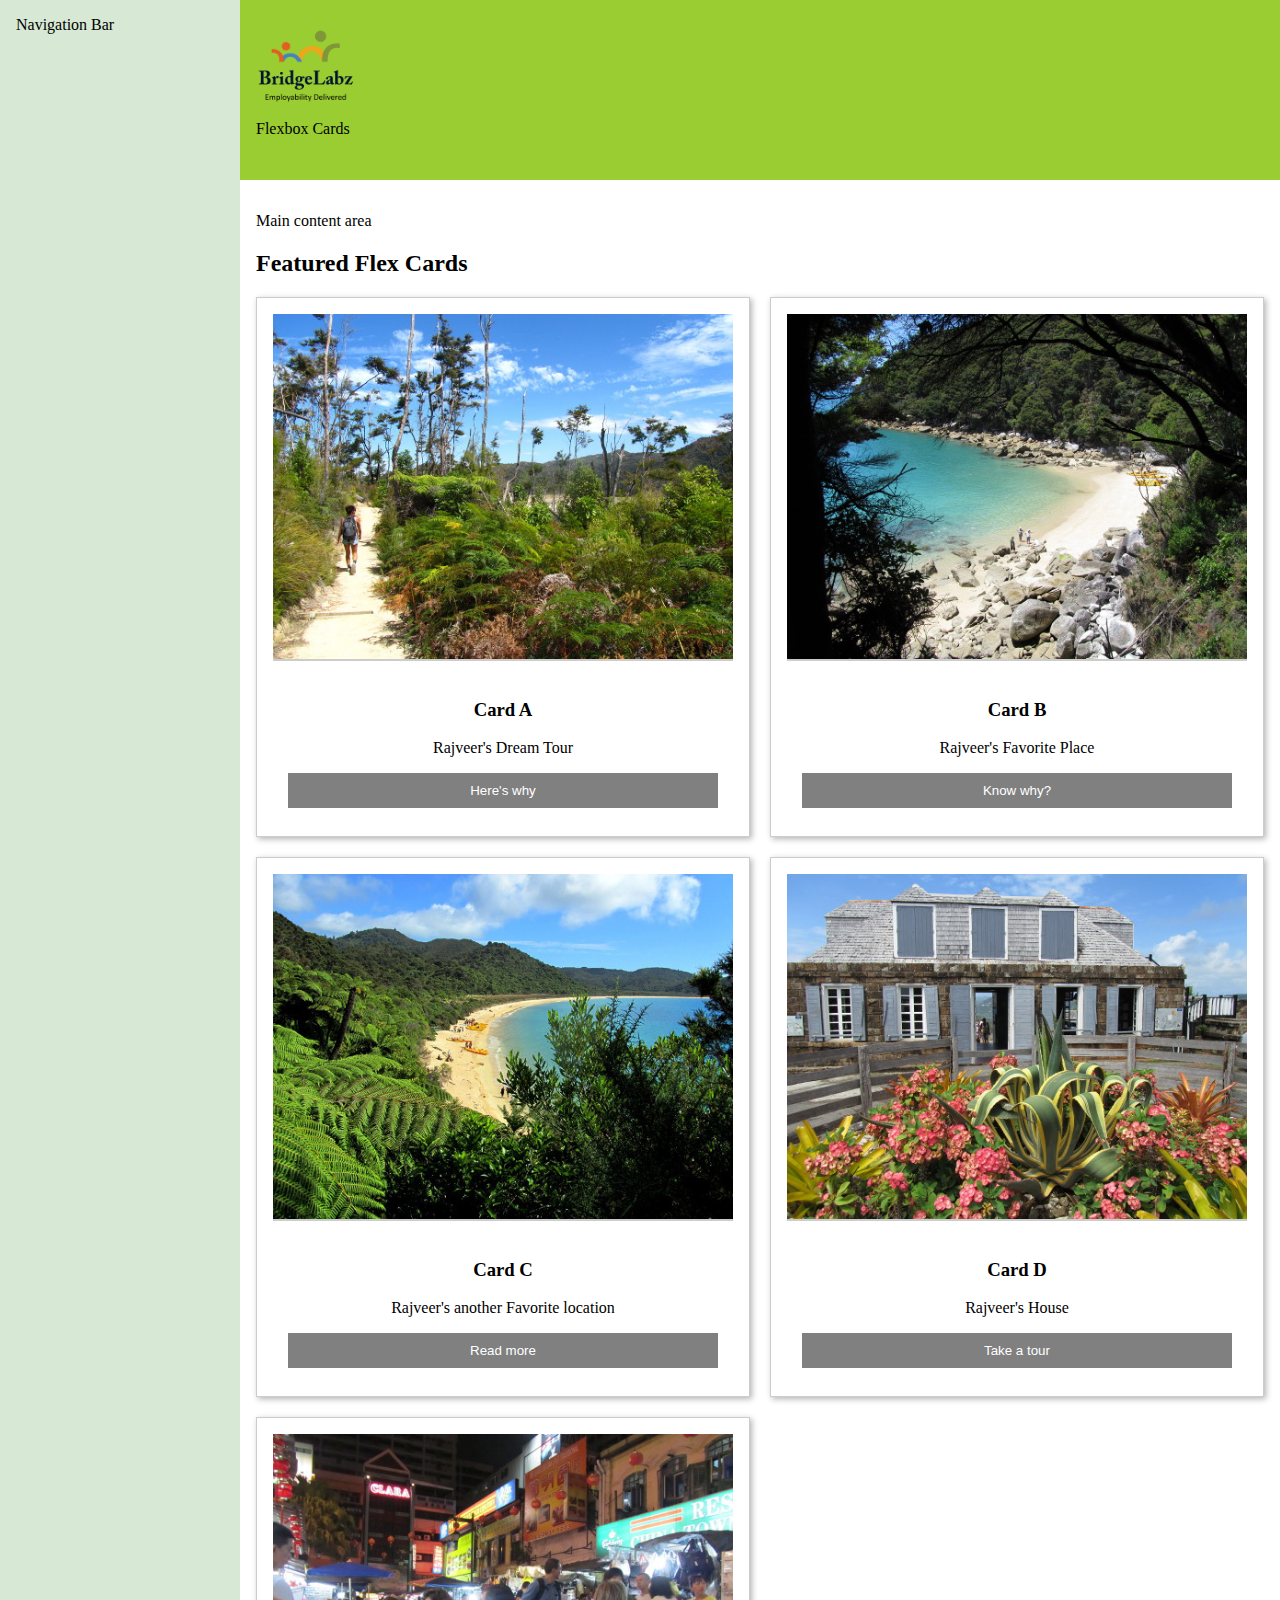
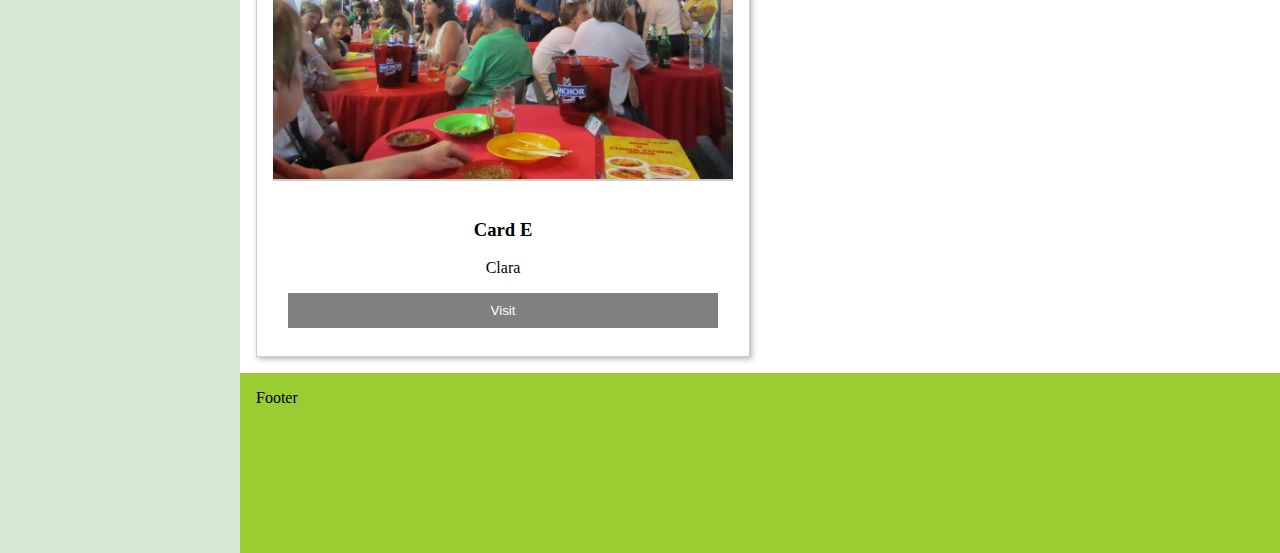
<file: Flexbox-Cards/index.html>
<!DOCTYPE html>
<html lang="en">
<head>
    <meta charset="UTF-8">
    <meta name="viewport" content="width=device-width, initial-scale=1.0">
    <title>Flexbox-Cards</title>
    <link rel="stylesheet" href="style.css">
    <link rel="icon" href="assets/fav.png" type="image/png">
</head>
<body>
<nav class="outer-col-1">Navigation Bar</nav>
<div class="outer-col-2">
  <header>
    <img src="assets/BL_logo_square_png.png" alt="Logo" width="100">
    <br>
    Flexbox Cards
  </header>
    <div class="inner-row">
        <div class="inner-col">
            <article>
                <p>Main content area</p>
                <section class="flex-cards">
                    <h2 class="section-title">Featured Flex Cards</h2>
                    <div class="flex-container">
                        <article class="card">
                            <img src="assets/PhotoA.jpg" alt="Sample photo">
                            <div class="text">
                                <h3>Card A</h3>
                                <p>Rajveer's Dream Tour</p>
                                <button>Here's why</button>
                            </div>
                        </article>
                        <article class="card">
                            <img src="assets/PhotoB.jpg" alt="Sample photo">
                            <div class="text">
                                <h3>Card B</h3>
                                <p>Rajveer's Favorite Place</p>
                                <button>Know why?</button>
                            </div>
                        </article>

                        <article class="card">
                            <img src="assets/PhotoC.jpg" alt="Sample photo">
                            <div class="text">
                                <h3>Card C</h3>
                                <p>Rajveer's another Favorite location</p>
                                <button>Read more</button>
                            </div>
                        </article>

                        <article class="card">
                            <img src="assets/PhotoD.jpg" alt="Sample photo">
                            <div class="text">
                                <h3>Card D</h3>
                                <p>Rajveer's House</p>
                                <button>Take a tour</button>
                            </div>
                        </article>

                        <article class="card">
                            <img src="assets/PhotoE.jpg" alt="Sample photo">
                            <div class="text">
                                <h3>Card E</h3>
                                <p>Clara</p>
                                <button>Visit</button>
                            </div>
                        </article>
                    </div>
                </section>
            </article>
            <footer>Footer</footer>
        </div>
    </div>
</div>
</body>
</html>
</file>
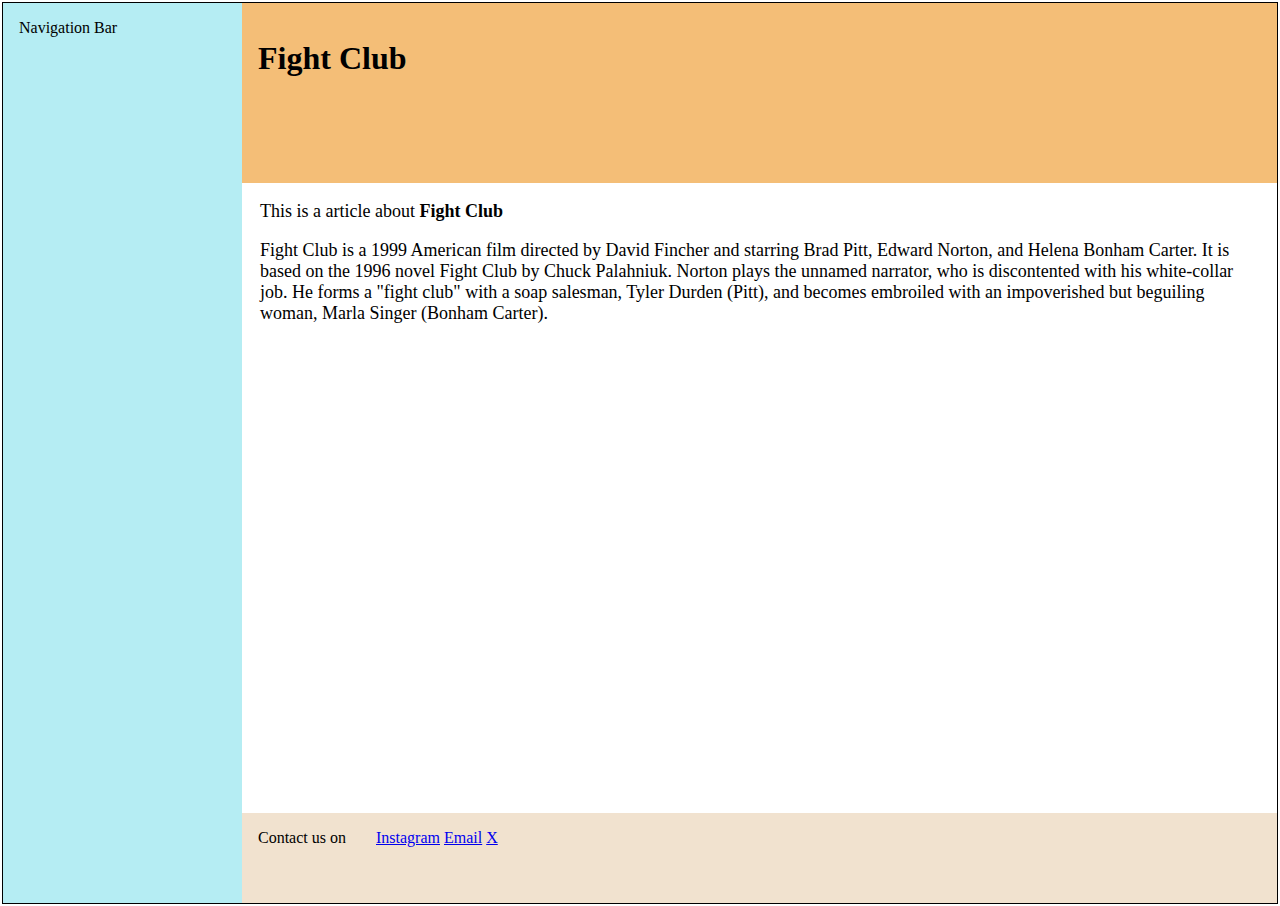
<file: Layout/index.html>
<!DOCTYPE html>
<html lang="en">

<head>
    <meta charset="UTF-8">
    <meta name="viewport" content="width=device-width, initial-scale=1.0">
    <title>Website-Layout</title>
    <link rel="stylesheet" href="style.css">
</head>

<body>
    <nav class="nav">Navigation Bar</nav>
    <div class="main">
        <header>
            <h1>Fight Club</h1>
        </header>
        <main class="content">
            <Article>This is a article about <strong>Fight Club</strong>
                <p>
                    Fight Club is a 1999 American film directed by David Fincher and starring Brad Pitt, Edward Norton,
                    and Helena Bonham Carter. It is based on the 1996 novel Fight Club by Chuck Palahniuk. Norton plays
                    the unnamed narrator, who is discontented with his white-collar job. He forms a "fight club" with a
                    soap salesman, Tyler Durden (Pitt), and becomes embroiled with an impoverished but beguiling woman,
                    Marla Singer (Bonham Carter).
                </p>
            </Article>
        </main>
        <footer>
            <div>Contact us on</div>
                <div class="links">
                <a href="http://">Instagram</a>
                <a href="http://">Email</a>
                <a href="http://">X</a>
            </div>
        </footer>
    </div>
</body>

</html>
</file>
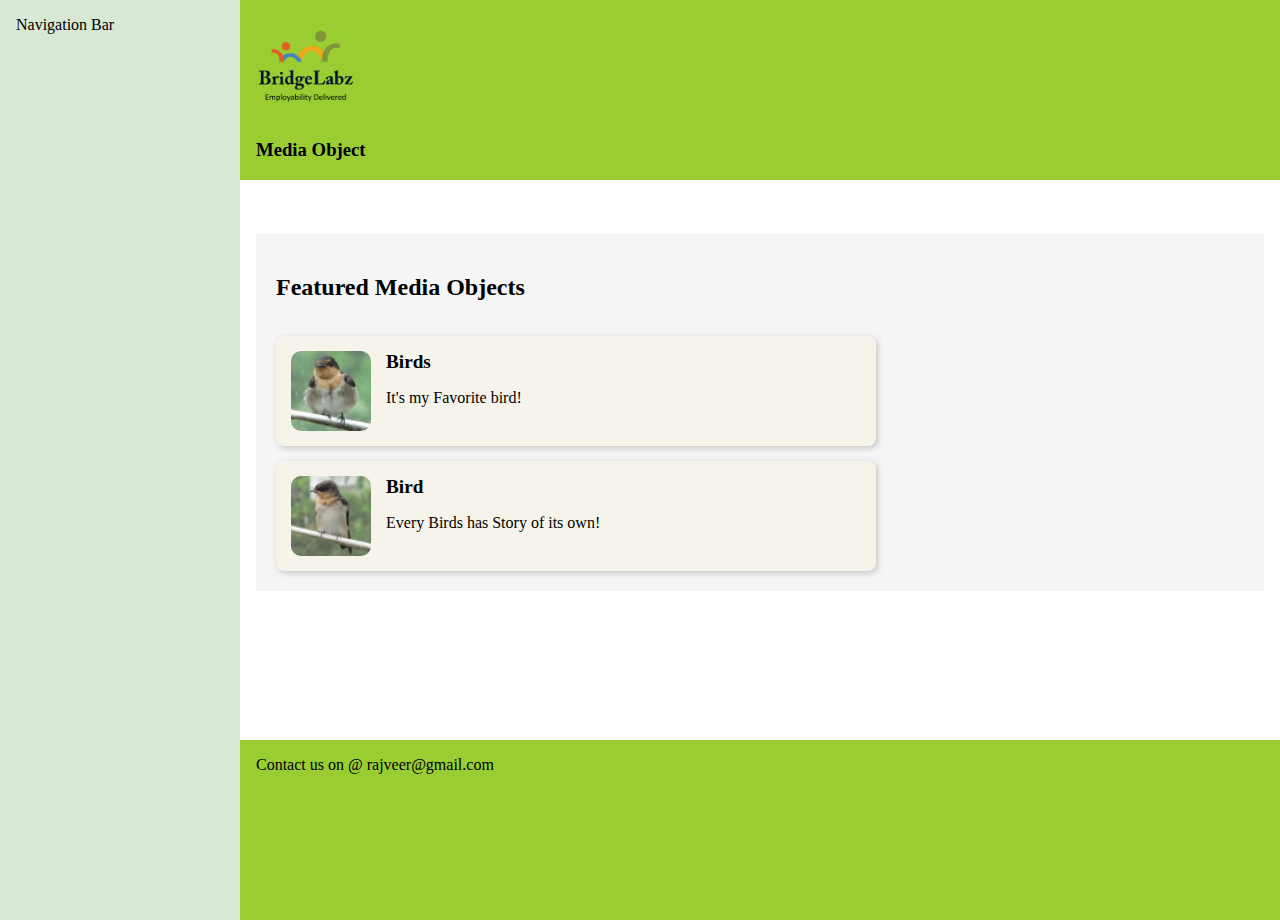
<file: Media-Object/index.html>
<!DOCTYPE html>
<html lang="en">
<head>
    <meta charset="UTF-8">
    <meta name="viewport" content="width=device-width, initial-scale=1.0">
    <title>Media Object</title>
    <link rel="stylesheet" href="style.css">
    <link rel="icon" href="assest/fav.png" type="image/png">
</head>
<body>
<nav class="outer-col-1">Navigation Bar</nav>
<div class="outer-col-2">
    <header>
        <img src="assest/BL_logo_square_png.png" alt="Logo" width="100">
        <br>
        <h3>Media Object</h3>
      </header>
    <div class="inner-row">
        <div class="inner-col">
            <article>
                <br>
                <section class="media-container" id="media-container">
                    <h2 class="section-title">Featured Media Objects</h2>

                    <div class="media">
                        <img class="media-object" src="assest/8s.jpg" alt="Sample photo">
                        <div class="media-body">
                            <h3 class="media-heading">Birds</h3>
                            <p>It's my Favorite bird!</p>
                        </div>
                    </div>

                    <div class="media">
                        <img class="media-object" src="assest/9s.jpg" alt="Sample photo">
                        <div class="media-body">
                            <h3 class="media-heading">Bird </h3>
                            <p>Every Birds has Story of its own!</p>
                        </div>
                    </div>
                </section>
            </article>
            <footer>Contact us on @ rajveer@gmail.com</footer>
        </div>
    </div>
</div>
</body>
</html>
</file>
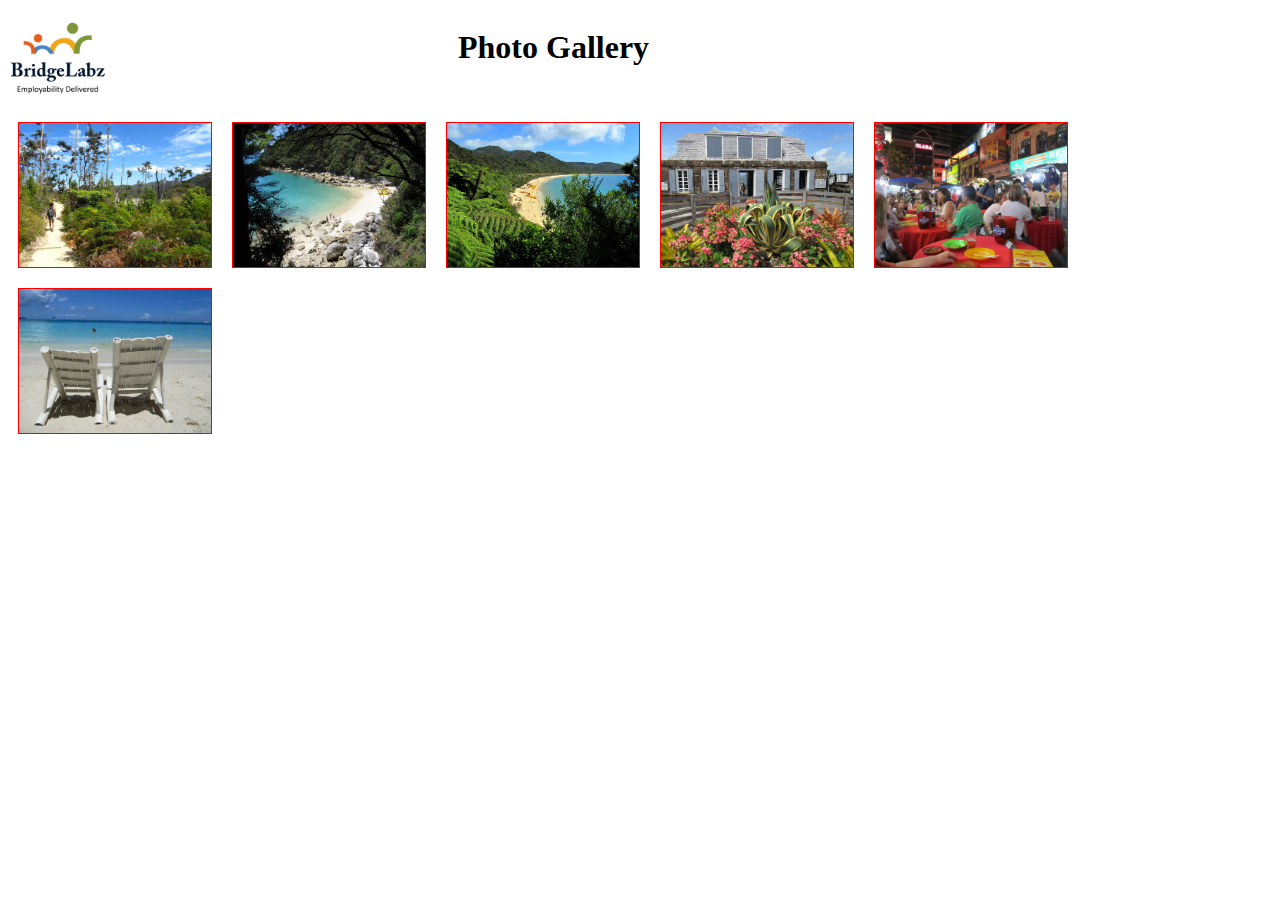
<file: Photo-Gallery/index.html>
<!DOCTYPE html>
<html lang="en">
<head>
    <meta charset="UTF-8">
    <meta name="viewport" content="width=device-width, initial-scale=1.0">
    <title>Photo Gallery</title>
    <link rel="stylesheet" href="style.css">
    <link rel="shortcut icon" href="assets/fav.png" type="image/x-icon">
</head>
<body>
    <header class="header">
            <img class="Blogo" src="assets/BL_logo_square_png.png" alt="LOGO">
        <h1>Photo Gallery</h1>
    </header>
    <main class="cards">
        <img src="assets/PhotoA.jpg" alt="photo 1">
        <img src="assets/PhotoB.jpg" alt="photo 2">
        <img src="assets/PhotoC.jpg" alt="photo 3">
        <img src="assets/PhotoD.jpg" alt="photo 4">
        <img src="assets/PhotoE.jpg" alt="photo 5">
        <img src="assets/PhotoF.jpg" alt="photo 6">
    </main>
</body>
</html>
</file>
<file: Flexbox-Cards/style.css>
* {
    box-sizing: border-box;
}
body {
    display: flex;
    min-height: 100vh;
    flex-direction: row;
    margin: 0;
}
.outer-col-1 {
    background: #D7E8D4;
    flex: 1;
}
.outer-col-2 {
    display: flex;
    flex-direction: column;
    flex: 5;
}
.inner-row {
    display: flex;
    flex-direction: row;
}
.inner-col {
    flex: 4;
}
.inner-row article {
    min-height: 60vh;
}
.inner-row aside {
    background: beige;
    flex: 1;
}
header, footer {
    background: yellowgreen;
    height: 20vh;
}
header, footer, article, nav, aside {
    padding: 1em;
}

.flex-container {
    display: flex;
    flex-wrap: wrap;
    gap: 20px;
    justify-content: space-between;
}

.card {
    flex: 0 0 calc(50% - 10px);
    border: 1px solid #ccc;
    box-shadow: 2px 2px 6px 0px rgba(0,0,0,0.3);
    background: #fff;
    padding-bottom: 10px;
    text-align: center;
}

.card img {
    max-width: 100%;
    border-bottom: 2px solid #ccc;
}
.card .text {
    padding: 15px;
}

.card .text > button {
    background: gray;
    border: none;
    color: white;
    padding: 10px;
    width: 100%;
    cursor: pointer;
}
.double-width {
    flex: 0 0 100%;
}
</file>
<file: Layout/style.css>
*{
    box-sizing: border-box;
}
body{
    display: flex;
    min-height: 100vh;
    flex-direction: row;
    margin: 2px;
    border: 1px solid black;
}
.nav{
     background-color:rgb(181, 237, 243);
     flex: 1;
}
.main{
    display: flex;
    flex-direction: column;
    flex: 5;
}
.content{
    display: flex;
    flex-direction: row;
}
.content > article{
    flex: 4;
    min-height: 70vh;
    font-size: large;
}
header{
    background-color: rgb(244, 190, 119);
    height: 20vh;
}
footer{
    background-color: rgb(241, 226, 207);
    height: 10vh;
    display: flex;
    gap: 30px;
}

header,footer,article,nav{
    padding: 1em;
}
</file>
<file: Media-Object/style.css>
* {
    box-sizing: border-box;
}
body {
    display: flex;
    min-height: 100vh;
    flex-direction: row;
    margin: 0;
}
.outer-col-1 {
    background: #D7E8D4;
    flex: 1;
}
.outer-col-2 {
    display: flex;
    flex-direction: column;
    flex: 5;
}
.inner-row {
    margin-top: 20px;
    display: flex;
    flex-direction: row;
}
.inner-col {
    flex: 4;
}
.inner-row article {
    min-height: 60vh;
}
.inner-row aside {
    background: beige;
    flex: 1;
}
header, footer {
    background: yellowgreen;
    height: 20vh;
}
header, footer, article, nav, aside {
    padding: 1em;
}
.flex-container {
    display: flex;
    flex-wrap: wrap;
    gap: 20px;
    justify-content: space-between;
}

.double-width {
    flex: 0 0 100%;
}
.media-container {
    display: flex;
    flex-direction: column;
    gap: 15px;
    padding: 20px;
    background: #f5f5f5;
}

.media {
    display: flex;
    align-items: flex-start;
    background: #F6F3EB;
    padding: 15px;
    border-radius: 8px;
    max-width: 600px;
    box-shadow: 2px 2px 6px rgba(0,0,0,0.2);
}

.media-object {
    width: 80px;
    height: 80px;
    object-fit: cover;
    border-radius: 10px;
    margin-right: 15px;
}

.media-body {
    flex: 1;
}

.media-heading {
    margin: 0 0 5px;
    font-size: 1.2em;
    font-weight: bold;
}
</file>
<file: Photo-Gallery/style.css>
/* header{
    background-color: rgb(117, 200, 234);
} */
 .cards{
    display: flex;
    flex-wrap: wrap;
    align-items: flex-start;
    flex-direction: row;
    max-height: 100vh;
 }
 .cards img{
    border: 1px solid red;
    margin: 10px;
    max-width: 15vw;
 }
 .Blogo{
    width: 100px;
    height: 100px;
 }
 .header{
    display: inline-flex;
    gap: 350px;
 }
</file>
